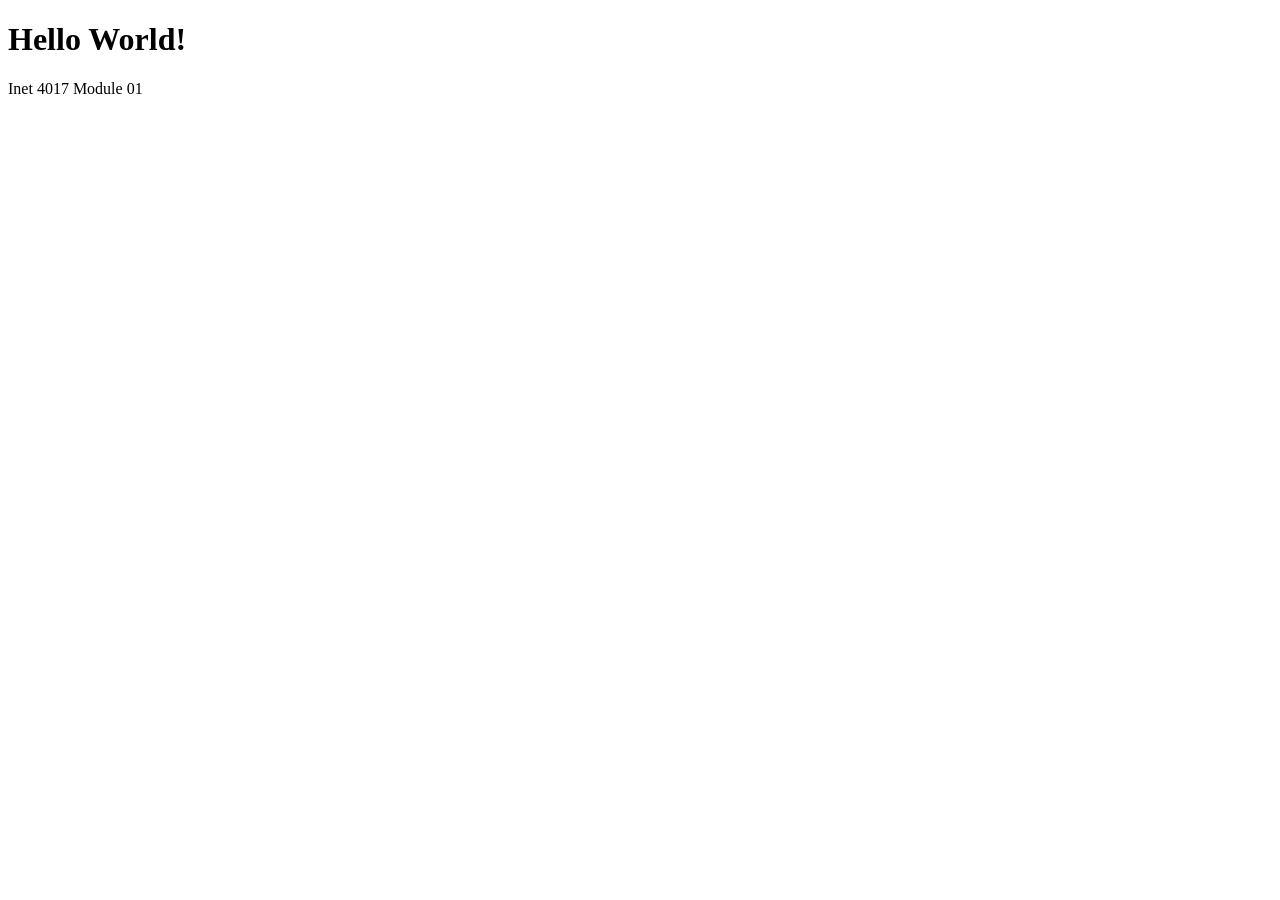
<file: index.html>
<!DOCTYPE html>
<html>
    <head>
        <title>
            Module 01 Webpage
        </title>
    </head>
    <body>
        <h1>
            Hello World!
        </h1>
        <p>Inet 4017 Module 01 </p>
    </body>

</html>
</file>
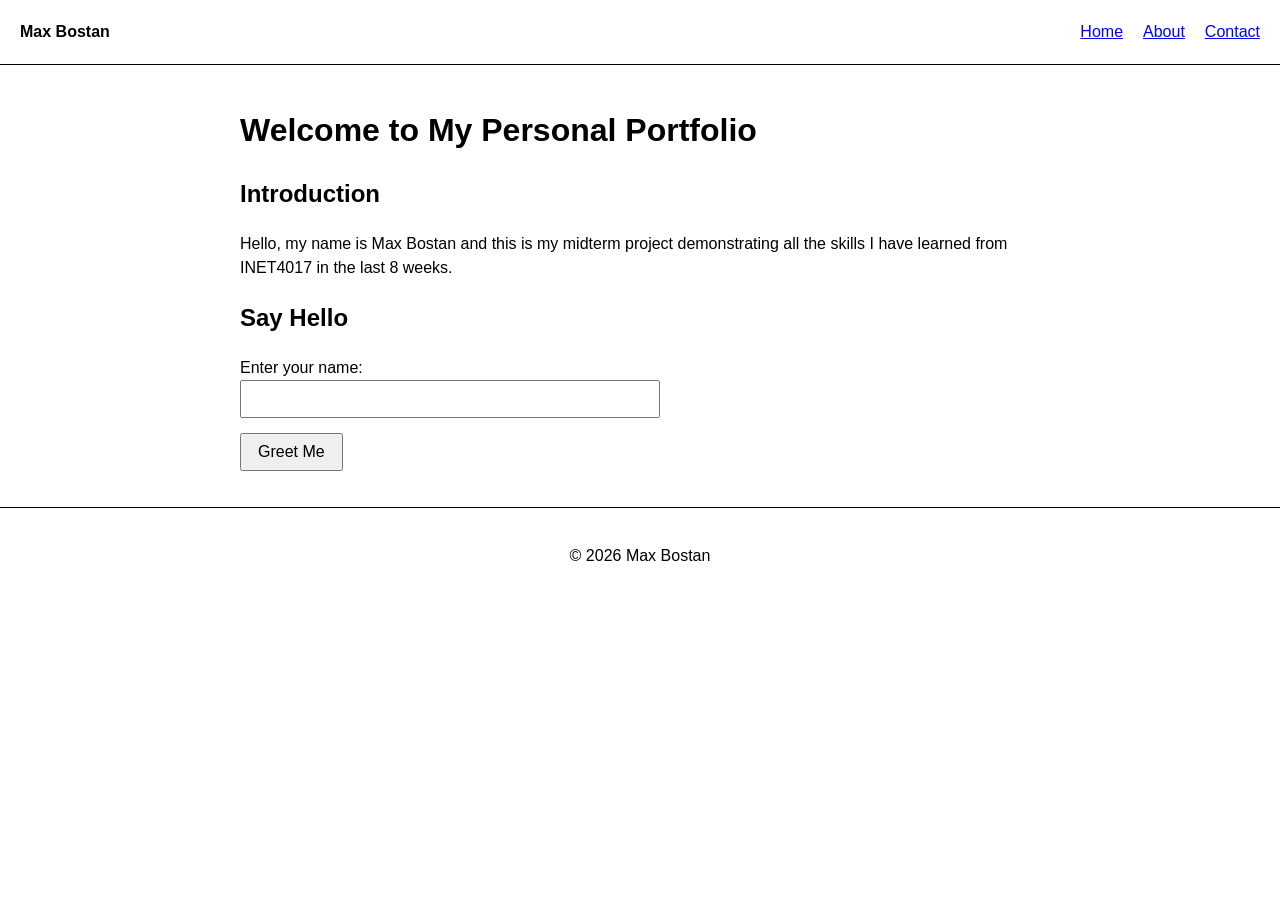
<file: midterm-portfolio/index.html>
<!DOCTYPE html>
<html lang="en">
<head>
    <meta charset="UTF-8">
    <meta name="viewport" content="width=device-width, initial-scale=1.0">
    <title>Home | Max Bostan's Portfolio</title>
    <link rel="stylesheet" href="style.css">
</head>
<body>
    <header>
        <p class="site-name">Max Bostan</p>
        <nav>
            <ul>
                <li><a href="index.html">Home</a></li>
                <li><a href="about.html">About</a></li>
                <li><a href="contact.html">Contact</a></li>
            </ul>
        </nav>
    </header>

    <main>
        <h1>Welcome to My Personal Portfolio</h1>

        <section>
            <h2>Introduction</h2>
            <p>Hello, my name is Max Bostan and this is my midterm project demonstrating all the skills I have learned from INET4017 in the last 8 weeks. </p>
        </section>

        <section>
            <h2>Say Hello</h2>
            <label for="visitor-name">Enter your name:</label>
            <input type="text" id="visitor-name">
            <button type="button" id="greeting-button">Greet Me</button>
            <p id="greeting-message"></p>
        </section>
    </main>

    <footer>
        <p>&copy; 2026 Max Bostan </p>
    </footer>

    <script src="script.js"></script>
</body>
</html>
</file>
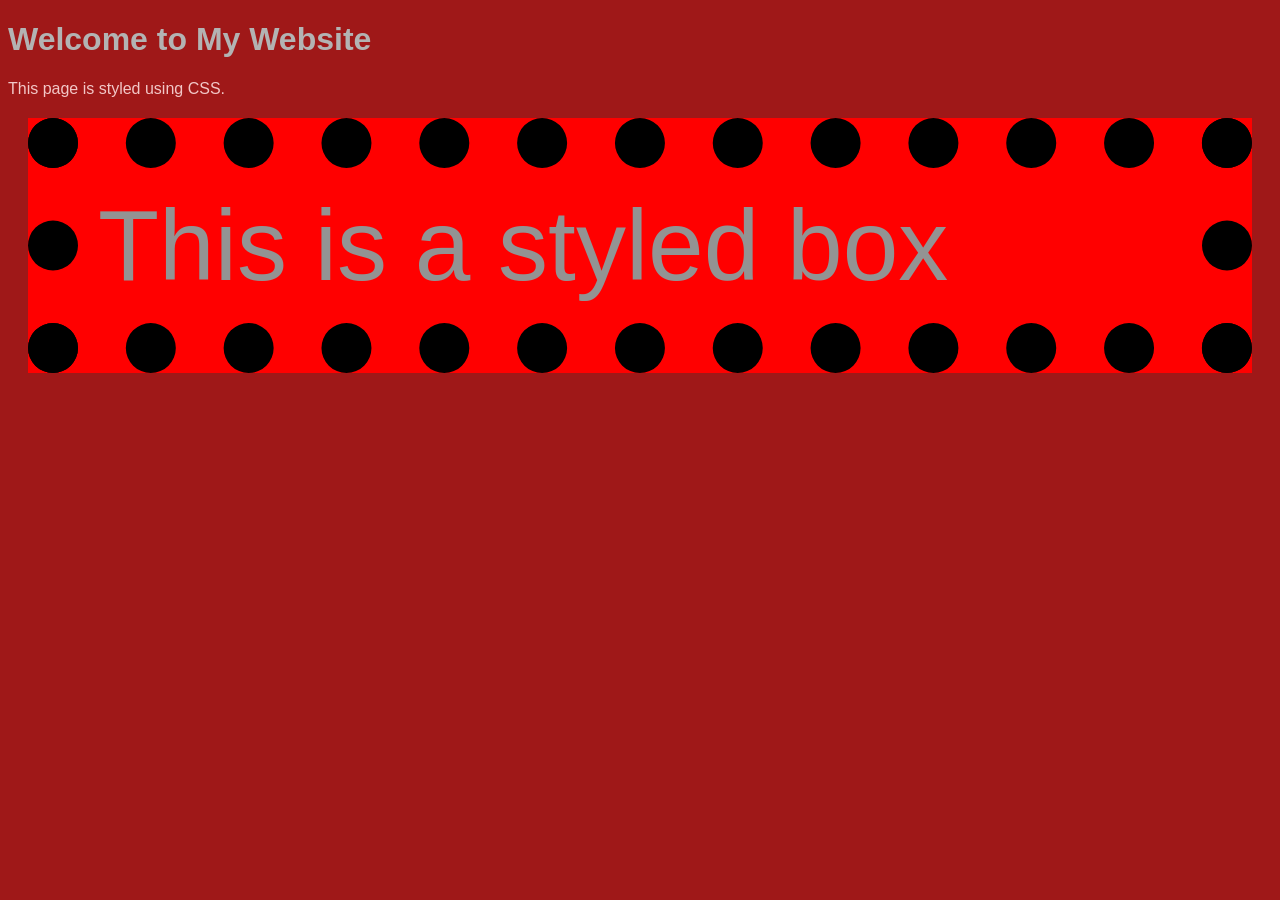
<file: Module03/index.html>
<!DOCTYPE html>
<html>
<head>
    <title>My Styled Page</title>
    <link rel="stylesheet" href="style.css">
</head>
<body>
    <h1>Welcome to My Website</h1>
    <p>This page is styled using CSS.</p>
    <div class="box">
        This is a styled box
    </div>
</body>
</html>
</file>
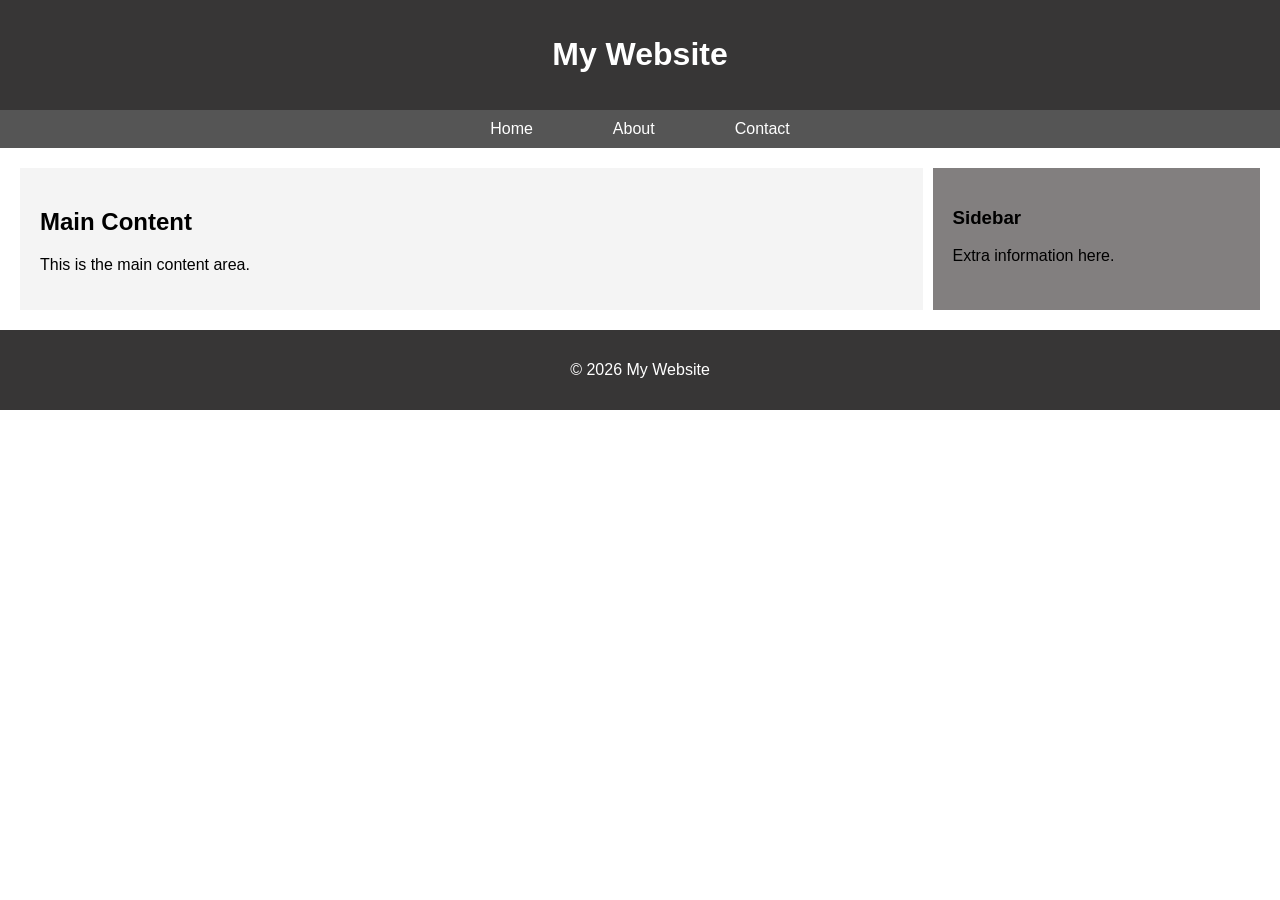
<file: Module04/index.html>
<!DOCTYPE html>
<html>
<head>
    <title>Flexbox Layout</title>
    <link rel="stylesheet" href="styles.css">
</head>
<body>

<header class="header">
    <h1>My Website</h1>
</header>

<nav class="nav">
    <a href="#">Home</a>
    <a href="#">About</a>
    <a href="#">Contact</a>
</nav>
<div class="container">
    <main class="content">
        <h2>Main Content</h2>
        <p>This is the main content area.</p>
    </main>
    <aside class="sidebar">
        <h3>Sidebar</h3>
        <p>Extra information here.</p>
    </aside>
</div>
<footer class="footer">
    <p>© 2026 My Website</p>
</footer>

</body>
</html>
</file>
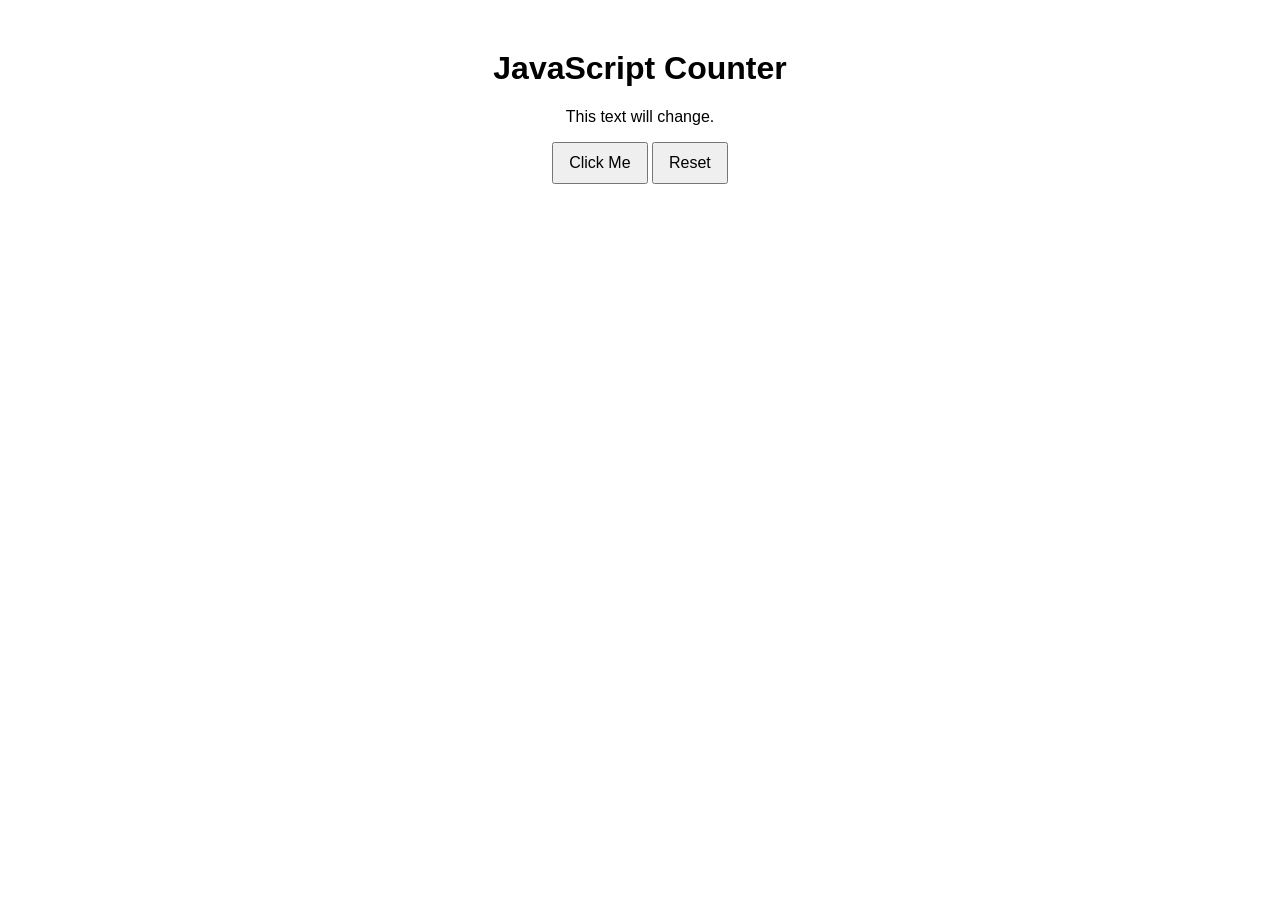
<file: Module06/index.html>
<!DOCTYPE html>
<html lang="en">
<head>
<meta charset="UTF-8">
<title>JavaScript Basics</title>
<link rel="stylesheet" href="styles.css">
</head>
<body>
<h1 id="title">Welcome</h1>
<p id="message">This text will change.</p>
<button onclick="changeText()">Click Me</button>
<button onclick="resetCounter()">Reset</button>
<script src="script.js"></script>
</body>
</html>
</file>
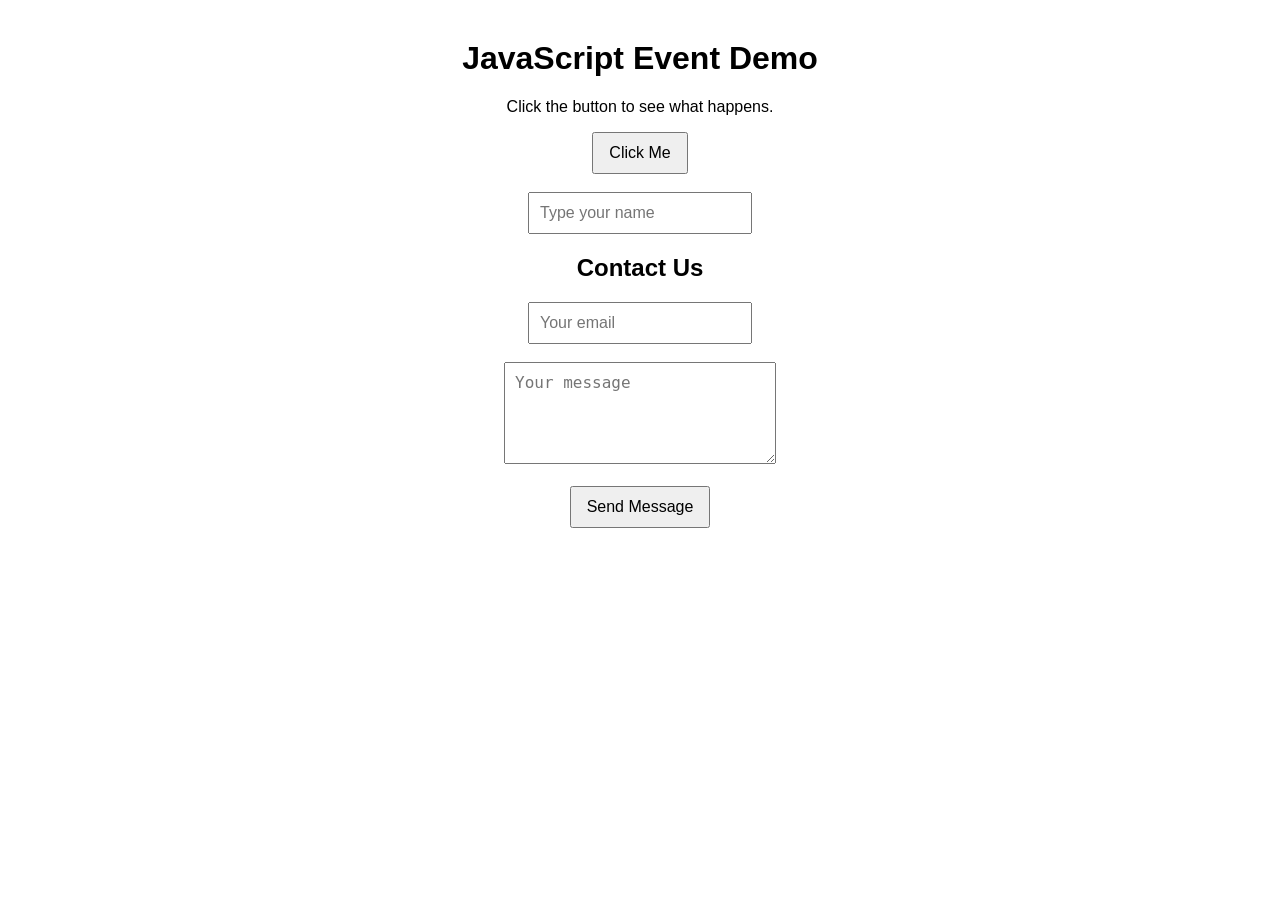
<file: Module07/index.html>
<!DOCTYPE html>
<html lang="en">
<head>
    <meta charset="UTF-8">
    <meta name="viewport" content="width=device-width, initial-scale=1.0">
    <title>JavaScript Events</title>
    <link rel="stylesheet" href="styles.css">
</head>
<body>
    <h1>JavaScript Event Demo</h1>

    <p id="output">Click the button to see what happens.</p>
    <button id="btn">Click Me</button>

    <br><br>

    <input type="text" id="nameInput" placeholder="Type your name">
    <p id="greeting"></p>

    <h2>Contact Us</h2>

    <input type="text" id="email" placeholder="Your email">
    <br><br>

    <textarea id="message" placeholder="Your message"></textarea>
    <br><br>

    <button id="submitBtn">Send Message</button>
    <p id="formFeedback"></p>

    <script src="script.js"></script>
</body>
</html>
</file>
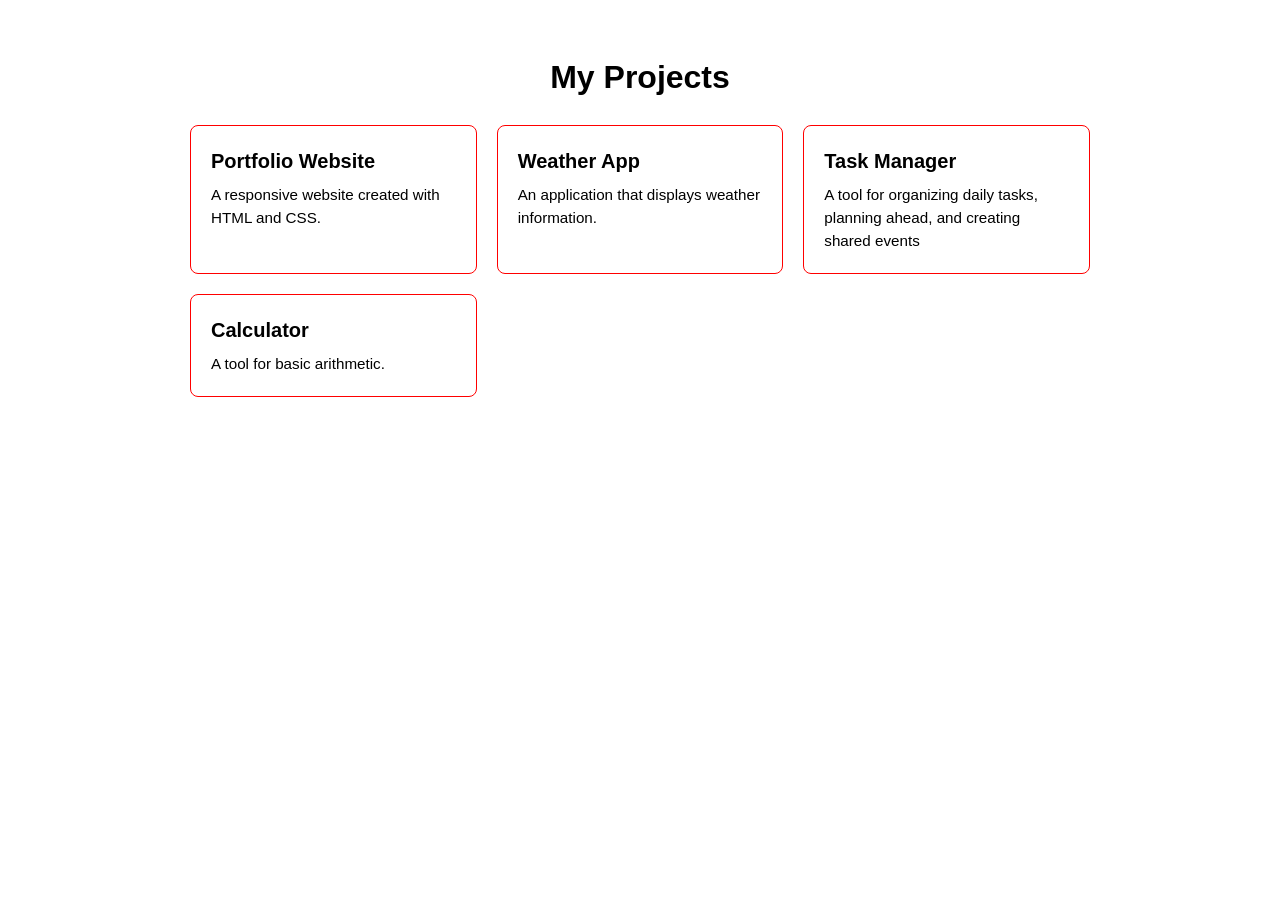
<file: Module08/index.html>
<!DOCTYPE html>
<html>
<head>
<title>My Project Gallery</title>
<link rel="stylesheet" href="style.css">
</head>
<body>
<h1>My Projects</h1>
<div id="projectList"></div>
<script src="script.js"></script>
</body>
</html>
</file>
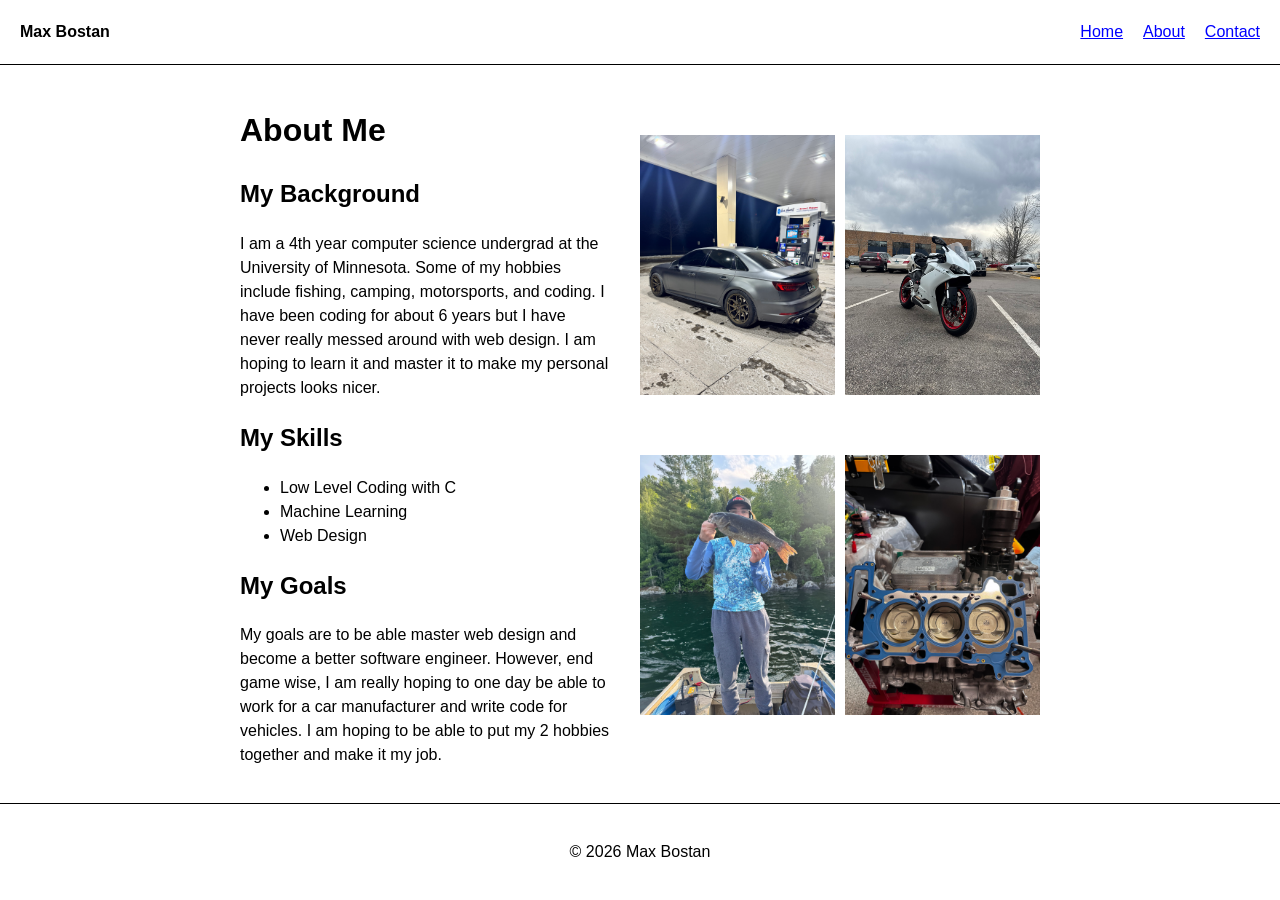
<file: midterm-portfolio/about.html>
<!DOCTYPE html>
<html lang="en">
<head>
    <meta charset="UTF-8">
    <meta name="viewport" content="width=device-width, initial-scale=1.0">
    <title>About | Max Bostan's Portfolio</title>
    <link rel="stylesheet" href="style.css">
</head>
<body>
    <header>
        <p class="site-name">Max Bostan</p>
        <nav>
            <ul>
                <li><a href="index.html">Home</a></li>
                <li><a href="about.html">About</a></li>
                <li><a href="contact.html">Contact</a></li>
            </ul>
        </nav>
    </header>

    <main>
        <div class="about-layout">
            <div class="about-text">
                <h1>About Me</h1>

                <section>
                    <h2>My Background</h2>
                    <p>I am a 4th year computer science undergrad at the University of Minnesota. Some of my hobbies include fishing, camping, motorsports, and coding.
                         I have been coding for about 6 years but I have never really messed around with web design.
                        I am hoping to learn it and master it to make my personal projects looks nicer. </p>
                </section>

                <section>
                    <h2>My Skills</h2>
                    <ul>
                        <li>Low Level Coding with C</li>
                        <li>Machine Learning</li>
                        <li>Web Design</li>
                    </ul>
                </section>

                <section>
                    <h2>My Goals</h2>
                    <p>My goals are to be able master web design and become a better software engineer. However, end game wise, I am really hoping to one day be able to work for 
                        a car manufacturer and write code for vehicles. I am hoping to be able to put my 2 hobbies together and make it my job. 
                    </p>
                </section>
            </div>

            <div class="about-photos">
                <img src="images/image1.jpg" alt="Gray Car parked near a gas pump">
                <img src="images/image2.jpg" alt="White motorcycle sitting in parking lot">
                <img src="images/image3.jpg" alt="Man Holding a small mouth bass">
                <img src="images/image4.jpg" alt="An open engine">
            </div>
        </div>
    </main>

    <footer>
        <p>&copy; 2026 Max Bostan</p>
    </footer>

    <script src="script.js"></script>
</body>
</html>
</file>
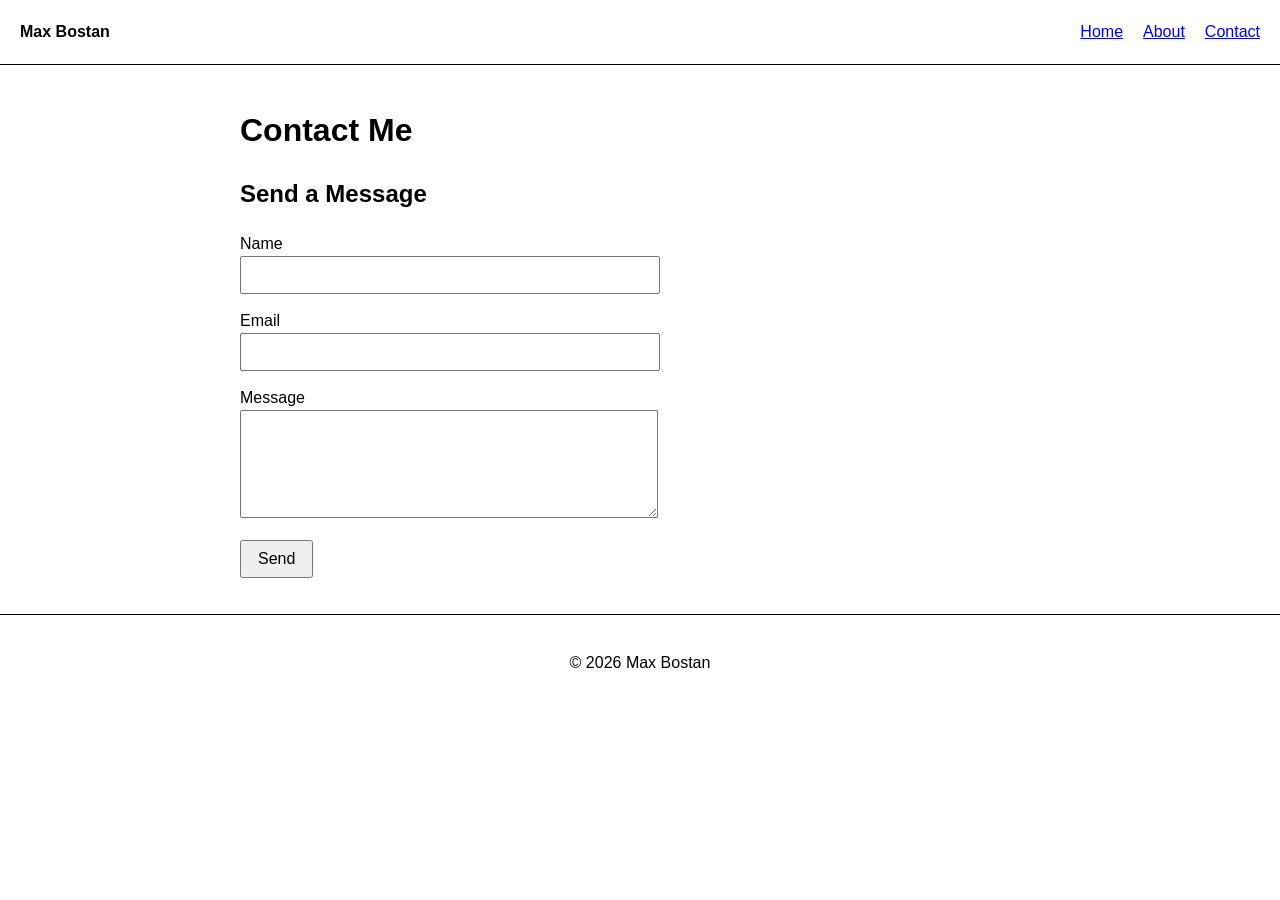
<file: midterm-portfolio/contact.html>
<!DOCTYPE html>
<html lang="en">
<head>
    <meta charset="UTF-8">
    <meta name="viewport" content="width=device-width, initial-scale=1.0">
    <title>Contact | Max Bostan's Portfolio</title>
    <link rel="stylesheet" href="style.css">
</head>
<body>
    <header>
        <p class="site-name">Max Bostan</p>
        <nav>
            <ul>
                <li><a href="index.html">Home</a></li>
                <li><a href="about.html">About</a></li>
                <li><a href="contact.html">Contact</a></li>
            </ul>
        </nav>
    </header>

    <main>
        <h1>Contact Me</h1>

        <section>
            <h2>Send a Message</h2>
            <form id="contact-form" novalidate>
                <label for="name">Name</label>
                <input type="text" id="name">

                <label for="email">Email</label>
                <input type="email" id="email">

                <label for="message">Message</label>
                <textarea id="message" rows="5"></textarea>

                <button type="submit">Send</button>
            </form>
            <p id="form-message"></p>
        </section>
    </main>

    <footer>
        <p>&copy; 2026 Max Bostan</p>
    </footer>

    <script src="script.js"></script>
</body>
</html>
</file>
<file: midterm-portfolio/style.css>
body {
    margin: 0;
    background-color: white;
    color: black;
    font-family: Arial, sans-serif;
    line-height: 1.5;
}

header {
    display: flex;
    justify-content: space-between;
    align-items: center;
    padding: 20px;
    border-bottom: 1px solid black;
}

.site-name {
    margin: 0;
    font-weight: bold;
}

nav ul {
    display: flex;
    gap: 20px;
    margin: 0;
    padding: 0;
    list-style: none;
}

a {
    color: blue;
}

main {
    max-width: 800px;
    margin: 0 auto;
    padding: 20px;
}

label {
    display: block;
    margin-top: 15px;
}

input,
textarea {
    width: 100%;
    max-width: 400px;
    padding: 8px;
    font-family: Arial, sans-serif;
    font-size: 16px;
}

button {
    display: block;
    margin-top: 15px;
    padding: 8px 16px;
    font-size: 16px;
}

footer {
    padding: 20px;
    border-top: 1px solid black;
    text-align: center;
}

.about-layout {
    display: flex;
    gap: 30px;
}

.about-text {
    flex: 1;
}

.about-photos {
    width: 400px;
    display: grid;
    grid-template-columns: 1fr 1fr;
    gap: 10px;
    align-content: start;
}

.about-photos img {
    width: 100%;
    margin-top: 50px;
    height: auto;
    object-fit: cover;
}

@media (max-width: 600px) {
    header {
        flex-direction: column;
        gap: 10px;
    }

    .about-layout {
        flex-direction: column;
    }

    .about-photos {
        width: 100%;
    }
}
</file>
<file: Module03/style.css>
body {
    font-family: Arial, sans-serif;
    background-color: #9f1818;
}
h1 {
    color: rgb(179, 179, 179);
}
p {
    color: #f2c7c7;
    font-size: 16px;
}
.box {
    background-color: rgb(255, 0, 0);
    padding: 20px;
    margin: 20px;
    border: 50px dotted black;
    color: rgb(147, 147, 147);
    font-size: 100px;
}
</file>
<file: Module04/styles.css>
body {
    font-family: Arial, sans-serif;
    margin: 0;
}

.header, .footer {
    background-color: #373636;
    color: white;
    text-align: center;
    padding: 15px;
}

.nav {
    background-color: #555;
    display: flex;
    justify-content: center;
}

.nav a {
    color: white;
    padding: 10px 40px;
    text-decoration: none;
}

.container {
    display: flex;
    padding: 20px;
}

.content {
    flex: 3;
    padding: 20px;
    background-color: #f4f4f4;
}

.sidebar {
    flex: 1;
    padding: 20px;
    background-color: #827f7f;
    margin-left: 10px;
}

@media (max-width: 600px) {
    .container {
        flex-direction: column;
    }
}
</file>
<file: Module06/styles.css>
body {
    font-family: Arial, sans-serif;
    text-align: center;
    margin-top: 50px;
}
button {
    padding: 10px 15px;
    font-size: 16px;
}
</file>
<file: Module07/styles.css>
body {
    font-family: Arial, sans-serif;
    text-align: center;
    margin-top: 40px;
}
button {
    padding: 10px 15px;
    font-size: 16px;
}

input, textarea {
    padding: 10px;
    font-size: 16px;
}

textarea {
    width: 250px;
    height: 80px;
}
</file>
<file: Module08/style.css>
body {
    max-width: 900px;
    margin: 0 auto;
    padding: 32px 16px;
    font-family: Arial, Helvetica, sans-serif;
    line-height: 1.5;
    color: black;
    background-color: white;
}

h1 {
    margin-bottom: 24px;
    text-align: center;
    color: black;
}

#projectList {
    display: grid;
    grid-template-columns: repeat(auto-fit, minmax(250px, 1fr));
    gap: 20px;
}

#projectList div {
    padding: 20px;
    border: 1px solid red;
    border-radius: 8px;
    background-color: white;
}

#projectList h2 {
    margin: 0 0 8px;
    font-size: 1.25rem;
    color: black;
}

#projectList p {
    margin: 0;
    font-size: 0.95rem;
    color: black;
}
</file>
